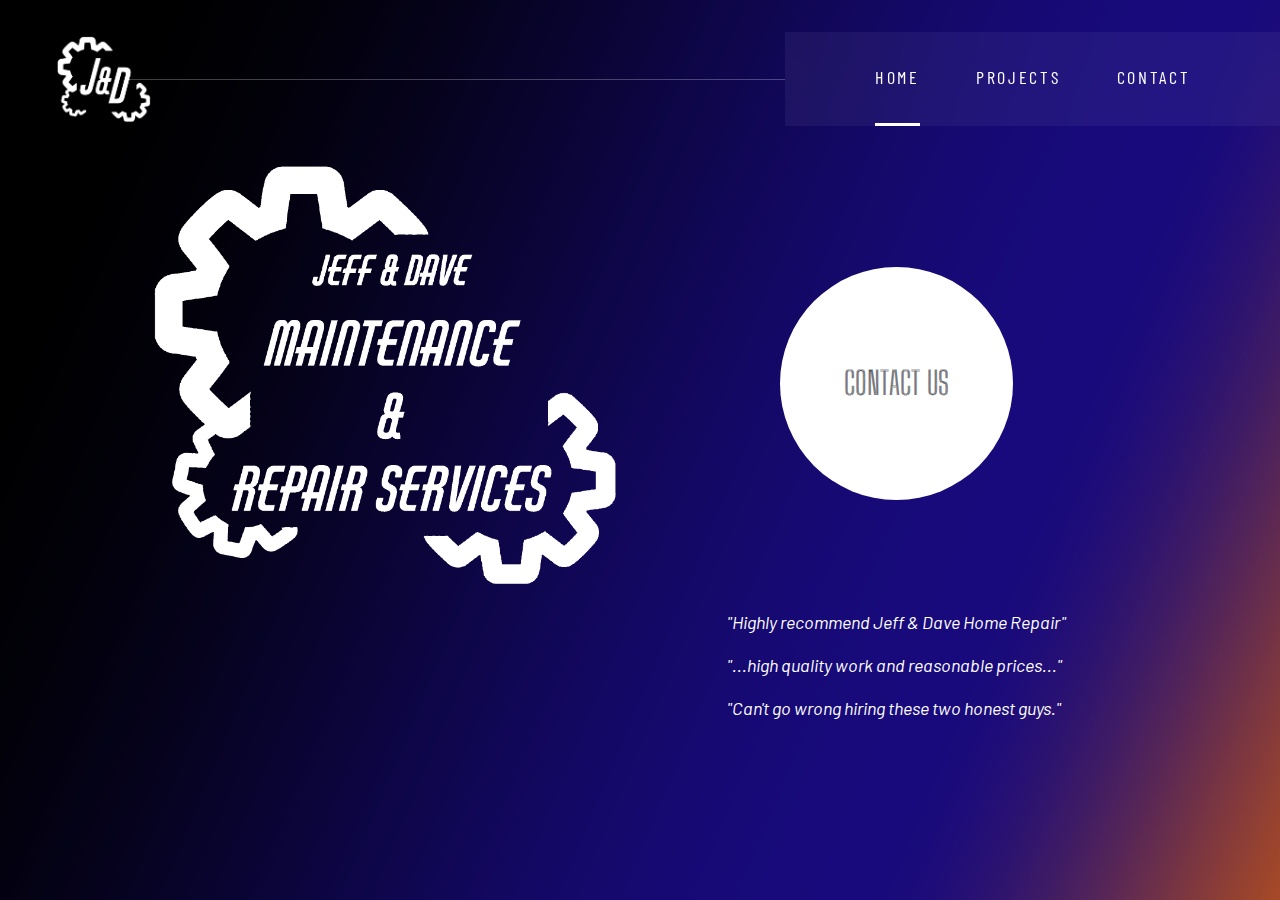
<file: index.html>
<!DOCTYPE html>
<html lang="en">
  <head>
    <meta charset="UTF-8" />
    <meta name="viewport" content="width=device-width, initial-scale=1.0" />
    <link
      rel="icon"
      type="image/png"
      sizes="32x32"
      href="./assets/favicon.ico"
    />
    <!-- Google fonts -->
    <link rel="preconnect" href="https://fonts.googleapis.com" />
    <link rel="preconnect" href="https://fonts.gstatic.com" crossorigin />
    <link
      href="https://fonts.googleapis.com/css2?family=Big+Shoulders+Inline+Display:wght@100;200;300;400;500;600;700;800;900&display=swap"
      rel="stylesheet"
    />
    <link
      href="https://fonts.googleapis.com/css2?family=Barlow+Condensed:wght@400;700&family=Bellefair&family=Barlow:wght@400;700&display=swap"
      rel="stylesheet"
    />
    <!-- Our custom CSS -->
    <link rel="stylesheet" href="index.css" />
    <title>Jeff & Dave</title>

    <script src="./navigation.js" defer></script>
  </head>
  <body class="home">
    <a class="skip-to-content" href="#main">Skip to content</a>
    <header class="primary-header flex">
      <div>
        <a href="index.html">
          <img
            src="./assets/shared/J&DiconWhite.png"
            alt="space tourism logo"
            class="logo"
          />
        </a>
      </div>
      <button
        class="mobile-nav-toggle"
        aria-controls="primary-navigation"
        aria-expanded="false"
      >
        <span class="sr-only">Menu</span>
      </button>
      <nav>
        <ul
          id="primary-navigation"
          data-visible="false"
          class="primary-navigation underline-indicators flex"
        >
          <li class="active">
            <a
              class="ff-sans-cond uppercase text-white letter-spacing-2"
              href="index.html"
              >Home</a
            >
          </li>
          <li>
            <a
              class="ff-sans-cond uppercase text-white letter-spacing-2"
              href="projects.html"
              >Projects</a
            >
          </li>
          <li>
            <a
              class="ff-sans-cond uppercase text-white letter-spacing-2"
              href="contact.html"
              >Contact</a
            >
          </li>
        </ul>
      </nav>
    </header>

    <main id="main" class="grid-container grid-container--home flow">
      <div>
        <!-- <h1 class="text-accent fs-500 ff-sans-cond uppercase letter-spacing-1">
          <span class="d-block fs-900 ff-serif text-white">Jeff & Dave</span>
          Maintenance & Repair Services
        </h1> -->
        <img
          src="./assets/shared/J&Dlogobigwhite.png"
          alt="Jeff And Dave logo"
          class="large-logo"
        />
      </div>
      <div>
        <a
          href="contact.html"
          class="large-button uppercase ff-serif text-dark bg-white"
          >Contact Us</a
        >
      </div>
      <div class="testimonials">
        <div>"Highly recommend Jeff & Dave Home Repair"</div>
        <div>"...high quality work and reasonable prices..."</div>
        <div>"Can't go wrong hiring these two honest guys."</div>
      </div>
    </main>
  </body>
</html>
</file>
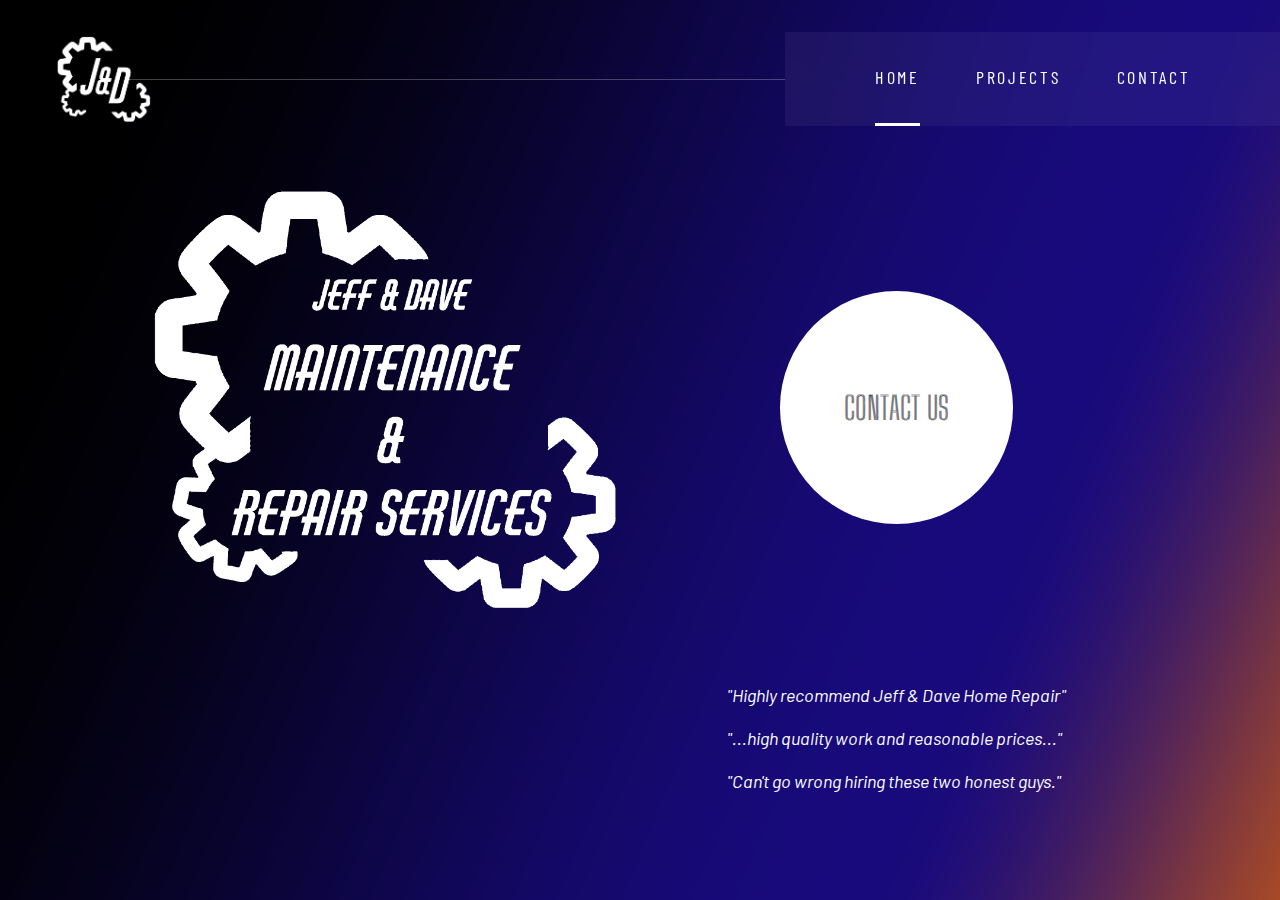
<file: src/index.html>
<!DOCTYPE html>
<html lang="en">
  <head>
    <meta charset="UTF-8" />
    <meta name="viewport" content="width=device-width, initial-scale=1.0" />
    <link
      rel="icon"
      type="image/png"
      sizes="32x32"
      href="./assets/favicon.ico"
    />
    <!-- Google fonts -->
    <link rel="preconnect" href="https://fonts.googleapis.com" />
    <link rel="preconnect" href="https://fonts.gstatic.com" crossorigin />
    <link
      href="https://fonts.googleapis.com/css2?family=Big+Shoulders+Inline+Display:wght@100;200;300;400;500;600;700;800;900&display=swap"
      rel="stylesheet"
    />
    <link
      href="https://fonts.googleapis.com/css2?family=Barlow+Condensed:wght@400;700&family=Bellefair&family=Barlow:wght@400;700&display=swap"
      rel="stylesheet"
    />
    <!-- Our custom CSS -->
    <link rel="stylesheet" href="index.css" />
    <title>Jeff & Dave</title>

    <script src="./navigation.js" defer></script>
  </head>
  <body class="home">
    <a class="skip-to-content" href="#main">Skip to content</a>
    <header class="primary-header flex">
      <div>
        <img
          src="./assets/shared/J&DiconWhite.png"
          alt="space tourism logo"
          class="logo"
        />
      </div>
      <button
        class="mobile-nav-toggle"
        aria-controls="primary-navigation"
        aria-expanded="false"
      >
        <span class="sr-only">Menu</span>
      </button>
      <nav>
        <ul
          id="primary-navigation"
          data-visible="false"
          class="primary-navigation underline-indicators flex"
        >
          <li class="active">
            <a
              class="ff-sans-cond uppercase text-white letter-spacing-2"
              href="index.html"
              >Home</a
            >
          </li>
          <li>
            <a
              class="ff-sans-cond uppercase text-white letter-spacing-2"
              href="projects.html"
              >Projects</a
            >
          </li>
          <li>
            <a
              class="ff-sans-cond uppercase text-white letter-spacing-2"
              href="contact.html"
              >Contact</a
            >
          </li>
        </ul>
      </nav>
    </header>

    <main id="main" class="grid-container grid-container--home flow">
      <div>
        <!-- <h1 class="text-accent fs-500 ff-sans-cond uppercase letter-spacing-1">
          <span class="d-block fs-900 ff-serif text-white">Jeff & Dave</span>
          Maintenance & Repair Services
        </h1> -->
        <img
          src="./assets/shared/J&Dlogobigwhite.png"
          alt="Jeff And Dave logo"
          class="large-logo"
        />
      </div>
      <div>
        <a
          href="contact.html"
          class="large-button uppercase ff-serif text-dark bg-white"
          >Contact Us</a
        >
      </div>
      <div class="testimonials">
        <div>"Highly recommend Jeff & Dave Home Repair"</div>
        <div>"...high quality work and reasonable prices..."</div>
        <div>"Can't go wrong hiring these two honest guys."</div>
      </div>
    </main>
  </body>
</html>
</file>
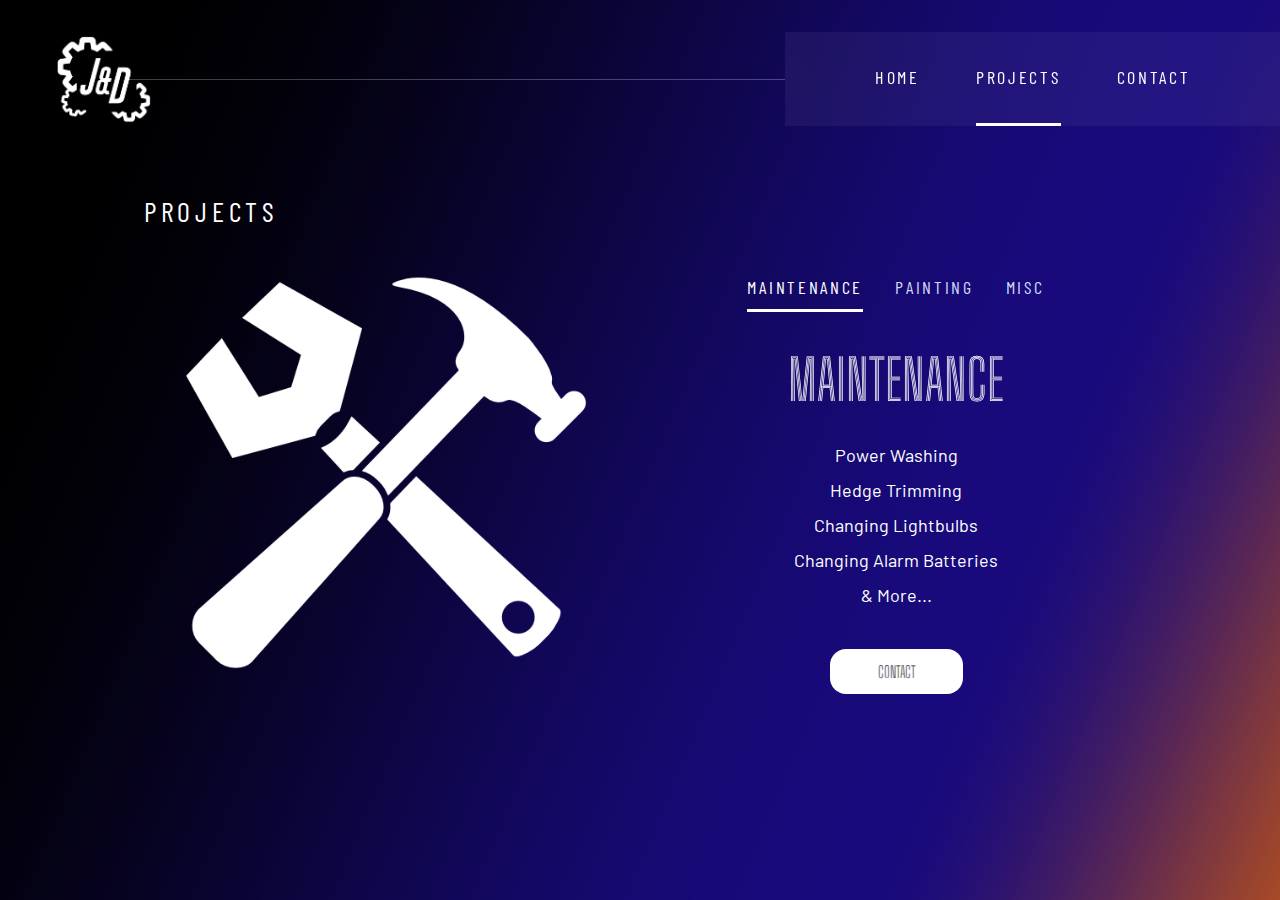
<file: projects.html>
<!DOCTYPE html>
<html lang="en">
<head>
  <meta charset="UTF-8">
  <meta name="viewport" content="width=device-width, initial-scale=1.0">

  <link rel="icon" type="image/png" sizes="32x32" href="./assets/favicon.ico">
  <!-- Google fonts -->
  <link rel="preconnect" href="https://fonts.googleapis.com">
  <link rel="preconnect" href="https://fonts.gstatic.com" crossorigin>
  <link href="https://fonts.googleapis.com/css2?family=Barlow+Condensed:wght@400;700&family=Bellefair&family=Barlow:wght@400;700&display=swap"
      rel="stylesheet">
      <link
      href="https://fonts.googleapis.com/css2?family=Big+Shoulders+Inline+Display:wght@100;200;300;400;500;600;700;800;900&display=swap"
      rel="stylesheet"
    />
  <!-- Our custom CSS -->
  <link rel="stylesheet" href="index.css">
  <title>Jeff & Dave</title>
  <script src="navigation.js" defer></script>
  <script src="tabs.js" defer></script>
</head>

<body class="projects">
  <a class="skip-to-content" href="#main">Skip to content</a>
  <header class="primary-header flex">
    <a href="index.html">
      <img
        src="./assets/shared/J&DiconWhite.png"
        alt="space tourism logo"
        class="logo"
      />
    </a>
    <button class="mobile-nav-toggle" aria-controls="primary-navigation"><span class="sr-only" aria-expanded="false">Menu</span></button>
    <nav>
      <ul
        id="primary-navigation"
        data-visible="false"
        class="primary-navigation underline-indicators flex"
      >
        <li>
          <a
            class="ff-sans-cond uppercase text-white letter-spacing-2"
            href="index.html"
            >Home</a
          >
        </li>
        <li class="active">
          <a
            class="ff-sans-cond uppercase text-white letter-spacing-2"
            href="projects.html"
            >Projects</a
          >
        </li>
        <li>
          <a
            class="ff-sans-cond uppercase text-white letter-spacing-2"
            href="contact.html"
            >Contact</a
          >
        </li>
      </ul>
    </nav>
  </header>
  
  <main id="main" class="grid-container grid-container--projects flow">
    <h1 class="numbered-title">Projects</h1>
    
    <picture id="hammer-image">
      <img src="assets/projects/hammer.png" alt="hammer and wrench" style="filter: invert(100%);">
    </picture>
    <picture hidden id="paintbrush-image">
      <img src="assets/projects/paintbrush.png" alt="paintbrush" style="filter: invert(100%);">
    </picture>
    <picture hidden id="gear-image">
      <img src="assets/projects/gear.png" alt="gear" style="filter: invert(100%);">
    </picture>
    
    
    <div class="tab-list underline-indicators flex" role="tablist" aria-label="projects list">
      <button aria-selected="true" role="tab" aria-controls="maintenance-tab" class="uppercase ff-sans-cond text-accent letter-spacing-2" tabindex="0" data-image="hammer-image">Maintenance</button>
      <button aria-selected="false" role="tab" aria-controls="painting-tab" class="uppercase ff-sans-cond text-accent letter-spacing-2" tabindex="-1" data-image="paintbrush-image">Painting</button>
      <button aria-selected="false" role="tab" aria-controls="misc-tab" class="uppercase ff-sans-cond text-accent letter-spacing-2" tabindex="-1" data-image="gear-image">Misc</button>
  </div>

    <!-- Maintenance -->
    <article class="projects-info flow" id="maintenance-tab" tabindex="0" role="tabpanel">
      <h2 class="fs-700 uppercase ff-serif">Maintenance</h2>

      <div>
        <p>Power Washing</p>
        <p>Hedge Trimming</p>
        <p>Changing Lightbulbs</p>
        <p>Changing Alarm Batteries</p>
        <p>& More...</p>
      </div>
      
      <div class="projects-meta">
        <a
          href="./contact.html"
          class="medium-button uppercase ff-serif text-dark bg-white"
          >Contact</a
        >
      </div>
    </article>
    
    <!-- Painting -->
    <article hidden class="projects-info flow" id="painting-tab" tabindex="0" role="tabpanel">
      <h2 class="fs-700 uppercase ff-serif">Painting</h2>

      <div>
        <p>Interior</p>
        <p>Shutters</p>
        <p>Lamp Posts</p>
        <p>Mailboxes</p>
        <p>& More...</p>
      </div>
      
      <div class="projects-meta">
        <a
          href="./contact.html"
          class="medium-button uppercase ff-serif text-dark bg-white"
          >Contact</a
        >
      </div>
    </article>
    
    <!-- Misc -->
    <article hidden class="projects-info flow" id="misc-tab" tabindex="0" role="tabpanel">
      <h2 class="fs-700 uppercase ff-serif">Misc</h2>

      <div>
        <p>Minor Carpentry</p>
        <p>Minor Plumbing</p>
        <p>Gutter Cleaning</p>
        <p>Gutter Guard Installation</p>
        <p>& More...</p>
      </div>

  <div class="projects-meta">
    <a
      href="./contact.html"
      class="medium-button uppercase ff-serif text-dark bg-white"
      >Contact</a
    >
  </div>
    </article>
    
  </main>
  
<body>


  
</body>
</html>
</file>
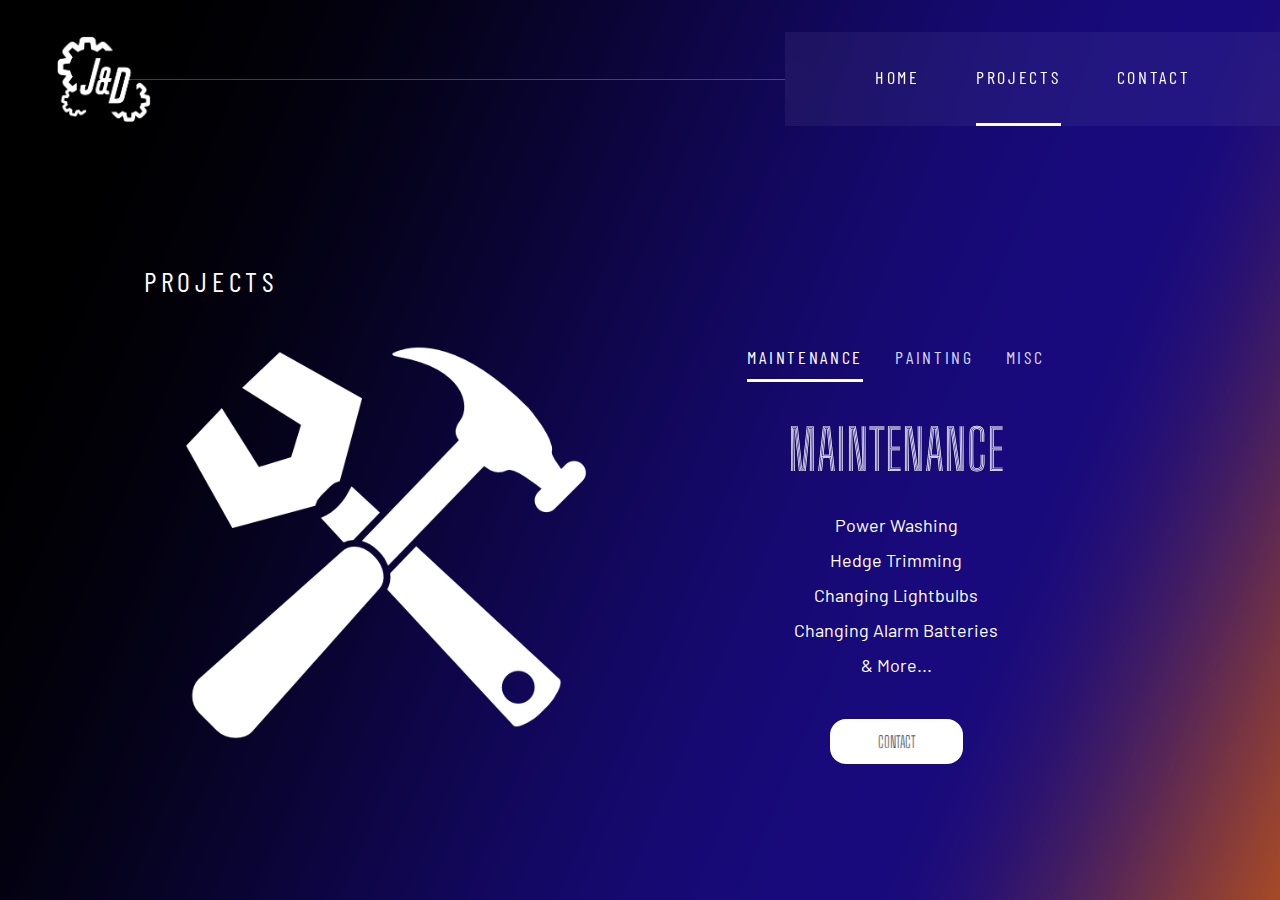
<file: src/projects.html>
<!DOCTYPE html>
<html lang="en">
<head>
  <meta charset="UTF-8">
  <meta name="viewport" content="width=device-width, initial-scale=1.0">

  <link rel="icon" type="image/png" sizes="32x32" href="./assets/favicon.ico">
  <!-- Google fonts -->
  <link rel="preconnect" href="https://fonts.googleapis.com">
  <link rel="preconnect" href="https://fonts.gstatic.com" crossorigin>
  <link href="https://fonts.googleapis.com/css2?family=Barlow+Condensed:wght@400;700&family=Bellefair&family=Barlow:wght@400;700&display=swap"
      rel="stylesheet">
      <link
      href="https://fonts.googleapis.com/css2?family=Big+Shoulders+Inline+Display:wght@100;200;300;400;500;600;700;800;900&display=swap"
      rel="stylesheet"
    />
  <!-- Our custom CSS -->
  <link rel="stylesheet" href="index.css">
  <title>Jeff & Dave</title>
  <script src="navigation.js" defer></script>
  <script src="tabs.js" defer></script>
</head>

<body class="projects">
  <a class="skip-to-content" href="#main">Skip to content</a>
  <header class="primary-header flex">
    <div>
      <img src="./assets/shared/J&DiconWhite.png" alt="space tourism logo" class="logo">
    </div>
    <button class="mobile-nav-toggle" aria-controls="primary-navigation"><span class="sr-only" aria-expanded="false">Menu</span></button>
    <nav>
      <ul
        id="primary-navigation"
        data-visible="false"
        class="primary-navigation underline-indicators flex"
      >
        <li>
          <a
            class="ff-sans-cond uppercase text-white letter-spacing-2"
            href="index.html"
            >Home</a
          >
        </li>
        <li class="active">
          <a
            class="ff-sans-cond uppercase text-white letter-spacing-2"
            href="projects.html"
            >Projects</a
          >
        </li>
        <li>
          <a
            class="ff-sans-cond uppercase text-white letter-spacing-2"
            href="contact.html"
            >Contact</a
          >
        </li>
      </ul>
    </nav>
  </header>
  
  <main id="main" class="grid-container grid-container--projects flow">
    <h1 class="numbered-title">Projects</h1>
    
    <picture id="hammer-image">
      <img src="assets/projects/hammer.png" alt="hammer and wrench" style="filter: invert(100%);">
    </picture>
    <picture hidden id="paintbrush-image">
      <img src="assets/projects/paintbrush.png" alt="paintbrush" style="filter: invert(100%);">
    </picture>
    <picture hidden id="gear-image">
      <img src="assets/projects/gear.png" alt="gear" style="filter: invert(100%);">
    </picture>
    
    
    <div class="tab-list underline-indicators flex" role="tablist" aria-label="projects list">
      <button aria-selected="true" role="tab" aria-controls="maintenance-tab" class="uppercase ff-sans-cond text-accent letter-spacing-2" tabindex="0" data-image="hammer-image">Maintenance</button>
      <button aria-selected="false" role="tab" aria-controls="painting-tab" class="uppercase ff-sans-cond text-accent letter-spacing-2" tabindex="-1" data-image="paintbrush-image">Painting</button>
      <button aria-selected="false" role="tab" aria-controls="misc-tab" class="uppercase ff-sans-cond text-accent letter-spacing-2" tabindex="-1" data-image="gear-image">Misc</button>
  </div>

    <!-- Maintenance -->
    <article class="projects-info flow" id="maintenance-tab" tabindex="0" role="tabpanel">
      <h2 class="fs-700 uppercase ff-serif">Maintenance</h2>

      <div>
        <p>Power Washing</p>
        <p>Hedge Trimming</p>
        <p>Changing Lightbulbs</p>
        <p>Changing Alarm Batteries</p>
        <p>& More...</p>
      </div>
      
      <div class="projects-meta">
        <a
          href="./contact.html"
          class="medium-button uppercase ff-serif text-dark bg-white"
          >Contact</a
        >
      </div>
    </article>
    
    <!-- Painting -->
    <article hidden class="projects-info flow" id="painting-tab" tabindex="0" role="tabpanel">
      <h2 class="fs-700 uppercase ff-serif">Painting</h2>

      <div>
        <p>Interior</p>
        <p>Shutters</p>
        <p>Lamp Posts</p>
        <p>Mailboxes</p>
        <p>& More...</p>
      </div>
      
      <div class="projects-meta">
        <a
          href="./contact.html"
          class="medium-button uppercase ff-serif text-dark bg-white"
          >Contact</a
        >
      </div>
    </article>
    
    <!-- Misc -->
    <article hidden class="projects-info flow" id="misc-tab" tabindex="0" role="tabpanel">
      <h2 class="fs-700 uppercase ff-serif">Misc</h2>

      <div>
        <p>Minor Carpentry</p>
        <p>Minor Plumbing</p>
        <p>Gutter Cleaning</p>
        <p>Gutter Guard Installation</p>
        <p>& More...</p>
      </div>

  <div class="projects-meta">
    <a
      href="./contact.html"
      class="medium-button uppercase ff-serif text-dark bg-white"
      >Contact</a
    >
  </div>
    </article>
    
  </main>
  
<body>


  
</body>
</html>
</file>
<file: index.css>
/* ------------------- */
/* Custom properties   */
/* ------------------- */

:root {
  /* colors */
  --clr-dark: 230 35% 7%;
  --clr-light: 231 77% 90%;
  --clr-white: 0 0% 100%;

  /* font-sizes */
  --fs-900: clamp(5rem, 8vw + 1rem, 9.375rem);
  --fs-800: 3.5rem;
  --fs-700: 1.5rem;
  --fs-600: 1rem;
  --fs-500: 1rem;
  --fs-400: 0.9375rem;
  --fs-300: 1rem;
  --fs-200: 0.875rem;

  /* font-families */
  --ff-serif: "Big Shoulders Inline Display";
  --ff-sans-cond: "Barlow Condensed", sans-serif;
  --ff-sans-normal: "Barlow", sans-serif;
}

@media (min-width: 35em) {
  :root {
    --fs-800: 5rem;
    --fs-700: 2.5rem;
    --fs-600: 1.5rem;
    --fs-500: 1.25rem;
    --fs-400: 1rem;
  }
}

@media (min-width: 45em) {
  :root {
    /* font-sizes */
    --fs-800: 6.25rem;
    --fs-700: 3.5rem;
    --fs-600: 2rem;
    --fs-500: 1.75rem;
    --fs-400: 1.125rem;
  }
}

/* ------------------- */
/* Reset               */
/* ------------------- */

/* https://piccalil.li/blog/a-modern-css-reset/ */

/* Box sizing */
*,
*::before,
*::after {
  box-sizing: border-box;
}

/* Reset margins */
body,
h1,
h2,
h3,
h4,
h5,
p,
figure,
picture {
  margin: 0;
}

h1,
h2,
h3,
h4,
h5,
h6,
p {
  font-weight: 400;
}

/* set up the body */
body {
  font-family: var(--ff-sans-normal);
  font-size: var(--fs-400);
  color: hsl(var(--clr-white));
  background-color: hsl(var(--clr-dark));
  line-height: 1.5;
  min-height: 100vh;

  display: grid;
  grid-template-rows: min-content 0fr;

  overflow-x: hidden;
}

/* make images easier to work with */
img {
  max-width: 100%;
  display: block;
}

/* make form elements easier to work with */
input,
button,
textarea,
select {
  font: inherit;
}

/* remove animations for people who've turned them off */
@media (prefers-reduced-motion: reduce) {
  *,
  *::before,
  *::after {
    animation-duration: 0.01ms !important;
    animation-iteration-count: 1 !important;
    transition-duration: 0.01ms !important;
    scroll-behavior: auto !important;
  }
}

/* ------------------- */
/* Utility classes     */
/* ------------------- */

/* general */

.flex {
  display: flex;
  gap: var(--gap, 1rem);
}

.grid {
  display: grid;
  gap: var(--gap, 1rem);
}

.d-block {
  display: block;
}

.flow > *:where(:not(:first-child)) {
  margin-top: var(--flow-space, 1rem);
}

.flow-space--small {
  --flow-space: 0.5rem;
}

.container {
  padding-inline: 2em;
  margin-inline: auto;
  max-width: 80rem;
}

.sr-only {
  position: absolute;
  width: 1px;
  height: 1px;
  padding: 0;
  margin: -1px;
  overflow: hidden;
  clip: rect(0, 0, 0, 0);
  white-space: nowrap; /* added line */
  border: 0;
}

.skip-to-content {
  position: absolute;
  z-index: 9999;
  background: hsl(var(--clr-white));
  color: hsl(var(--clr-dark));
  padding: 0.5em 1em;
  margin-inline: auto;
  transform: translateY(-100%);
  transition: transform 250ms ease-in;
}

.skip-to-content:focus {
  transform: translateY(0);
}

/* colors */

.bg-dark {
  background-color: hsl(var(--clr-dark));
}
.bg-accent {
  background-color: hsl(var(--clr-light));
}
.bg-white {
  background-color: hsl(var(--clr-white));
}

.text-dark {
  color: hsl(var(--clr-dark));
}
.text-accent {
  color: hsl(var(--clr-light));
}
.text-white {
  color: hsl(var(--clr-white));
}

/* typography */

.ff-serif {
  font-family: var(--ff-serif);
}
.ff-sans-cond {
  font-family: var(--ff-sans-cond);
}
.ff-sans-normal {
  font-family: var(--ff-sans-normal);
}

.letter-spacing-1 {
  letter-spacing: 4.75px;
}
.letter-spacing-2 {
  letter-spacing: 2.7px;
}
.letter-spacing-3 {
  letter-spacing: 2.35px;
}

.uppercase {
  text-transform: uppercase;
}

.fs-900 {
  font-size: var(--fs-900);
}
.fs-800 {
  font-size: var(--fs-800);
}
.fs-700 {
  font-size: var(--fs-700);
}
.fs-600 {
  font-size: var(--fs-600);
}
.fs-500 {
  font-size: var(--fs-500);
}
.fs-400 {
  font-size: var(--fs-400);
}
.fs-300 {
  font-size: var(--fs-300);
}
.fs-200 {
  font-size: var(--fs-200);
}

.fs-900,
.fs-800,
.fs-700,
.fs-600 {
  line-height: 1.1;
}

.numbered-title {
  font-family: var(--ff-sans-cond);
  font-size: var(--fs-500);
  text-transform: uppercase;
  letter-spacing: 4.72px;
}

.numbered-title span {
  margin-right: 0.5em;
  font-weight: 700;
  color: hsl(var(--clr-white) / 0.25);
}

/* ------------------- */
/* Compontents         */
/* ------------------- */

.large-button {
  font-size: 2rem;
  position: relative;
  z-index: 1;
  display: inline-grid;
  place-items: center;
  padding: 0 2em;
  border-radius: 50%;
  aspect-ratio: 1;
  text-decoration: none;
}

.large-button::after {
  content: "";
  position: absolute;
  z-index: -1;
  width: 100%;
  height: 100%;
  background: hsl(var(--clr-white) / 0.1);
  border-radius: 50%;
  opacity: 0;
  transition: opacity 500ms linear, transform 750ms ease-in-out;
}

.large-button:hover::after,
.large-button:focus::after {
  opacity: 1;
  transform: scale(1.5);
}

.medium-button {
  font-size: 1rem;
  position: relative;
  z-index: 1;
  display: inline-grid;
  place-items: center;
  padding: 0 3em;
  border-radius: 1rem;
  aspect-ratio: 3;
  text-decoration: none;
}

.medium-button::after {
  content: "";
  position: absolute;
  z-index: -1;
  width: 100%;
  height: 100%;
  background: hsl(var(--clr-white) / 0.1);
  border-radius: 1rem;
  opacity: 0;
  transition: opacity 500ms linear, transform 750ms ease-in-out;
}

.medium-button:hover::after,
.medium-button:focus::after {
  opacity: 1;
  transform: scale(1.5);
}

/* primary-header */

.logo {
  margin: 1.5rem clamp(1.5rem, 5vw, 3.5rem);
  width: 6rem;
}

.primary-header {
  justify-content: space-between;
  align-items: center;
}

.primary-navigation {
  --gap: clamp(1.5rem, 5vw, 3.5rem);
  --underline-gap: 2rem;
  list-style: none;
  padding: 0;
  margin: 0;
  background: hsl(var(--clr-white) / 0.05);
  backdrop-filter: blur(1.5rem);
}

.primary-navigation a {
  text-decoration: none;
}

.primary-navigation a > span {
  font-weight: 700;
  margin-right: 0.5em;
}

.mobile-nav-toggle {
  display: none;
}

@media (max-width: 35rem) {
  .primary-navigation {
    background: hsl(var(--clr-dark) / 0.9);
  }

  @supports ((backdrop-filter: none)) {
    .primary-navigation {
      background: hsl(var(--clr-white) / 0.05);
      backdrop-filter: blur(1.5rem);
    }
  }

  .large-button {
    font-size: 1.3rem;
  }

  .logo {
    margin: 1.5rem clamp(1.5rem, 5vw, 3.5rem);
    width: 3rem;
  }

  .primary-navigation {
    --underline-gap: 0.5rem;
    position: fixed;
    z-index: 1000;
    inset: 0 0 0 30%;
    list-style: none;
    padding: min(20rem, 15vh) 2rem;
    margin: 0;
    flex-direction: column;
    transform: translateX(100%);
    transition: transform 500ms ease-in-out;
  }

  .primary-navigation[data-visible="true"] {
    transform: translateX(0);
  }

  .primary-navigation.underline-indicators > .active {
    border: 0;
  }

  .primary-navigation a {
    font-size: var(--fs-700);
  }

  .mobile-nav-toggle {
    display: block;
    position: absolute;
    z-index: 2000;
    right: 1rem;
    top: 2rem;
    background: transparent;
    background-image: url(./assets/shared/icon-hamburger.svg);
    background-repeat: no-repeat;
    background-position: center;
    width: 1.5rem;
    aspect-ratio: 1;
    border: 0;
  }

  .mobile-nav-toggle[aria-expanded="true"] {
    background-image: url(./assets/shared/icon-close.svg);
  }

  .mobile-nav-toggle:focus-visible {
    outline: 5px solid white;
    outline-offset: 5px;
  }
}

@media (min-width: 35em) {
  .primary-navigation {
    padding-inline: clamp(3rem, 7vw, 7rem);
  }
}

@media (min-width: 35em) and (max-width: 44.999em) {
  .primary-navigation a > span {
    display: none;
  }
}

@media (min-width: 45em) {
  .primary-header::after {
    content: "";
    display: block;
    position: relative;
    height: 1px;
    width: 100%;
    margin-right: -2.5rem;
    background: hsl(var(--clr-white) / 0.25);
    order: 1;
  }

  nav {
    order: 2;
  }

  .primary-navigation {
    margin-block: 2rem;
  }
}

.underline-indicators > * {
  cursor: pointer;
  padding: var(--underline-gap, 0.5rem) 0;
  border: 0;
  border-bottom: 0.2rem solid hsl(var(--clr-white) / 0);
  background-color: transparent;
}

.underline-indicators > *:hover,
.underline-indicators > *:focus {
  border-color: hsl(var(--clr-white) / 0.5);
}

.underline-indicators > .active,
.underline-indicators > [aria-selected="true"] {
  color: hsl(var(--clr-white) / 1);
  border-color: hsl(var(--clr-white) / 1);
}

.tab-list {
  --gap: 2rem;
}

.dot-indicators > * {
  cursor: pointer;
  border: 0;
  border-radius: 50%;
  padding: 0.5em;
  background-color: hsl(var(--clr-white) / 0.25);
}

.dot-indicators > *:hover,
.dot-indicators > *:focus {
  background-color: hsl(var(--clr-white) / 0.5);
}

.dot-indicators > [aria-selected="true"] {
  background-color: hsl(var(--clr-white) / 1);
}

/* ----------------------------- */
/* Page specific background      */
/* ----------------------------- */
body {
  background-size: cover;
  background-position: bottom center;
}
/* home */
.home {
  /* background-image: url(./assets/home/background-home-mobile.jpg); */
  background-image: url(./assets/shared/cool-background.png);
}

@media (min-width: 35rem) {
  .home {
    background-position: center center;
    /* background-image: url(./assets/home/background-home-tablet.jpg); */
    background-image: url(./assets/shared/cool-background.png);
  }
}

@media (min-width: 45rem) {
  .home {
    /* background-image: url(./assets/home/background-home-desktop.jpg); */
    background-image: url(./assets/shared/cool-background.png);
  }
}

/* projects */
.projects {
  /* background-image: url(./assets/projects/background-projects-mobile.jpg); */
  background-image: url(./assets/shared/cool-background.png);
}

@media (min-width: 35rem) {
  .projects {
    background-position: center center;
    /* background-image: url(./assets/projects/background-projects-tablet.jpg); */
    background-image: url(./assets/shared/cool-background.png);
  }
}

@media (min-width: 45rem) {
  .projects {
    /* background-image: url(./assets/projects/background-projects-desktop.jpg); */
    background-image: url(./assets/shared/cool-background.png);
  }
}

/* contact */
.contact {
  /* background-image: url(./assets/contact/background-contact-mobile.jpg); */
  background-image: url(./assets/shared/cool-background.png);
}

@media (min-width: 35rem) {
  .contact {
    background-position: center center;
    /* background-image: url(./assets/contact/background-contact-tablet.jpg); */
    background-image: url(./assets/shared/cool-background.png);
  }
}

@media (min-width: 45rem) {
  .contact {
    /* background-image: url(./assets/contact/background-contact-desktop.jpg); */
    background-image: url(./assets/shared/cool-background.png);
  }
}

/* ----------------------------- */
/* Layout                        */
/* ----------------------------- */

.grid-container {
  text-align: center;
  display: grid;
  place-items: center;
  padding-inline: 1rem;
  padding-bottom: 4rem;
}

.grid-container p:not([class]) {
  max-width: 50ch;
}

.numbered-title {
  grid-area: title;
}

.grid-container--home {
  animation: home-animation 2.5s ease-in-out;
}

/* projects layout */

.grid-container--projects {
  --flow-space: 2rem;
  grid-template-areas:
    "title"
    "image"
    "tabs"
    "content";
}

.grid-container--projects > picture {
  grid-area: image;
  max-width: 60%;
  align-self: start;
}

.grid-container--projects > .tab-list {
  grid-area: tabs;
}

.grid-container--projects > .projects-info {
  grid-area: content;
  text-align: center;
}

.projects-info p {
  margin: 0.5rem;
}

.projects-meta {
  flex-direction: column;
  /* border-top: 1px solid hsl(var(--clr-white) / 0.1); */
  /* padding-top: 2.5rem; */
  margin-top: 2.5rem;
}

.projects-meta p {
  font-size: 1.75rem;
}

/* contact layout */

.grid-container--contact {
  --flow-space: 2rem;
  grid-template-areas:
    "title"
    "image"
    "tabs"
    "content";
}

@media (max-width: 45rem) {
  .grid-container--contact {
    --flow-space: 2rem;
    grid-template-areas:
      "content"
      "image";
  }

  .contact-title {
    display: none;
  }
}

.grid-container--contact > picture,
.grid-container--contact > .contact-form {
  grid-area: image;
  max-width: 60%;
  border-bottom: 1px solid hsl(var(--clr-white) / 0.1);
}

.grid-container--contact > .dot-indicators {
  grid-area: tabs;
}

.grid-container--contact > .contact-details {
  grid-area: content;
}

.contact-details h2 {
  color: hsl(var(--clr-white) / 0.5);
}

.testimonials {
  font-style: italic;
  display: flex;
  justify-content: space-evenly;
}

@media (min-width: 35em) {
  .numbered-title {
    justify-self: start;
    margin-top: 2rem;
  }

  .projects-meta {
    flex-direction: row;
    justify-content: space-evenly;
  }

  .grid-container--contact {
    padding-bottom: 0;
    grid-template-areas:
      "title"
      "content"
      "tabs"
      "image";
  }

  .testimonials {
    display: block;
  }

  .testimonials div {
    padding-bottom: 1rem;
  }
}

@media (min-width: 45em) {
  .grid-container {
    text-align: left;
    column-gap: var(--container-gap, 2rem);
    grid-template-columns: minmax(1rem, 1fr) repeat(2, minmax(0, 30rem)) minmax(
        1rem,
        1fr
      );
  }

  .grid-container--home {
    /* padding-bottom: max(6rem, 20vh); */
    /* align-items: end; */
  }

  .grid-container--home > *:first-child {
    grid-column: 2;
  }

  .grid-container--home > *:last-child {
    grid-column: 3;
  }

  .grid-container--projects {
    justify-items: center;
    align-content: center;
    grid-template-areas:
      ". title title ."
      ". image tabs ."
      ". image content .";
  }

  .grid-container--projects > picture {
    max-width: 90%;
  }

  .projects-meta {
    --gap: min(6vw, 6rem);
    justify-content: center;
  }

  .grid-container--contact {
    grid-template-columns: minmax(1rem, 1fr) minmax(0, 37rem) minmax(0, 23rem) minmax(
        1rem,
        1fr
      );
    justify-items: center;
    grid-template-areas:
      ". title title ."
      ". content image ."
      ". tabs image .";
  }

  .grid-container--contact > .dot-indicators {
    justify-self: start;
  }

  .grid-container--contact > picture,
  .grid-container--contact > .contact-form {
    grid-column: span 2;
    align-self: start;
    max-width: 90%;
  }
}

form {
  display: grid;
  place-content: center;
}

form input,
form label,
form textarea {
  padding: 1rem;
  border-radius: 10px;
}

.submit-button {
  padding: 0;
  margin: 1rem;
}

@keyframes home-animation {
  from {
    opacity: 0;
  }

  to {
    opacity: 100%;
  }
}

.contact-form input:focus,
.contact-form textarea:focus {
  animation: input-animation 500ms ease-in-out;
  box-shadow: 0 0 0 5px #acadbc, 0 0 0 10px #9b9ece, 0 0 0 15px #6665dd;
}

@keyframes input-animation {
  0% {
    box-shadow: 0 0 0 0 rgb(0, 0, 0);
  }

  80% {
    box-shadow: 0 0 0 7px #acadbc, 0 0 0 13px #9b9ece, 0 0 0 19px #6665dd;
  }

  100% {
    box-shadow: 0 0 0 5px #acadbc, 0 0 0 10px #9b9ece, 0 0 0 15px #6665dd;
  }
}

@media (max-width: 35rem) {
  .large-logo {
    width: 18rem;
  }
}
</file>
<file: src/index.css>
/* ------------------- */
/* Custom properties   */
/* ------------------- */

:root {
  /* colors */
  --clr-dark: 230 35% 7%;
  --clr-light: 231 77% 90%;
  --clr-white: 0 0% 100%;

  /* font-sizes */
  --fs-900: clamp(5rem, 8vw + 1rem, 9.375rem);
  --fs-800: 3.5rem;
  --fs-700: 1.5rem;
  --fs-600: 1rem;
  --fs-500: 1rem;
  --fs-400: 0.9375rem;
  --fs-300: 1rem;
  --fs-200: 0.875rem;

  /* font-families */
  --ff-serif: "Big Shoulders Inline Display";
  --ff-sans-cond: "Barlow Condensed", sans-serif;
  --ff-sans-normal: "Barlow", sans-serif;
}

@media (min-width: 35em) {
  :root {
    --fs-800: 5rem;
    --fs-700: 2.5rem;
    --fs-600: 1.5rem;
    --fs-500: 1.25rem;
    --fs-400: 1rem;
  }
}

@media (min-width: 45em) {
  :root {
    /* font-sizes */
    --fs-800: 6.25rem;
    --fs-700: 3.5rem;
    --fs-600: 2rem;
    --fs-500: 1.75rem;
    --fs-400: 1.125rem;
  }
}

/* ------------------- */
/* Reset               */
/* ------------------- */

/* https://piccalil.li/blog/a-modern-css-reset/ */

/* Box sizing */
*,
*::before,
*::after {
  box-sizing: border-box;
}

/* Reset margins */
body,
h1,
h2,
h3,
h4,
h5,
p,
figure,
picture {
  margin: 0;
}

h1,
h2,
h3,
h4,
h5,
h6,
p {
  font-weight: 400;
}

/* set up the body */
body {
  font-family: var(--ff-sans-normal);
  font-size: var(--fs-400);
  color: hsl(var(--clr-white));
  background-color: hsl(var(--clr-dark));
  line-height: 1.5;
  min-height: 100vh;

  display: grid;
  grid-template-rows: min-content 1fr;

  overflow-x: hidden;
}

/* make images easier to work with */
img,
picutre {
  max-width: 100%;
  display: block;
}

/* make form elements easier to work with */
input,
button,
textarea,
select {
  font: inherit;
}

/* remove animations for people who've turned them off */
@media (prefers-reduced-motion: reduce) {
  *,
  *::before,
  *::after {
    animation-duration: 0.01ms !important;
    animation-iteration-count: 1 !important;
    transition-duration: 0.01ms !important;
    scroll-behavior: auto !important;
  }
}

/* ------------------- */
/* Utility classes     */
/* ------------------- */

/* general */

.flex {
  display: flex;
  gap: var(--gap, 1rem);
}

.grid {
  display: grid;
  gap: var(--gap, 1rem);
}

.d-block {
  display: block;
}

.flow > *:where(:not(:first-child)) {
  margin-top: var(--flow-space, 1rem);
}

.flow-space--small {
  --flow-space: 0.5rem;
}

.container {
  padding-inline: 2em;
  margin-inline: auto;
  max-width: 80rem;
}

.sr-only {
  position: absolute;
  width: 1px;
  height: 1px;
  padding: 0;
  margin: -1px;
  overflow: hidden;
  clip: rect(0, 0, 0, 0);
  white-space: nowrap; /* added line */
  border: 0;
}

.skip-to-content {
  position: absolute;
  z-index: 9999;
  background: hsl(var(--clr-white));
  color: hsl(var(--clr-dark));
  padding: 0.5em 1em;
  margin-inline: auto;
  transform: translateY(-100%);
  transition: transform 250ms ease-in;
}

.skip-to-content:focus {
  transform: translateY(0);
}

/* colors */

.bg-dark {
  background-color: hsl(var(--clr-dark));
}
.bg-accent {
  background-color: hsl(var(--clr-light));
}
.bg-white {
  background-color: hsl(var(--clr-white));
}

.text-dark {
  color: hsl(var(--clr-dark));
}
.text-accent {
  color: hsl(var(--clr-light));
}
.text-white {
  color: hsl(var(--clr-white));
}

/* typography */

.ff-serif {
  font-family: var(--ff-serif);
}
.ff-sans-cond {
  font-family: var(--ff-sans-cond);
}
.ff-sans-normal {
  font-family: var(--ff-sans-normal);
}

.letter-spacing-1 {
  letter-spacing: 4.75px;
}
.letter-spacing-2 {
  letter-spacing: 2.7px;
}
.letter-spacing-3 {
  letter-spacing: 2.35px;
}

.uppercase {
  text-transform: uppercase;
}

.fs-900 {
  font-size: var(--fs-900);
}
.fs-800 {
  font-size: var(--fs-800);
}
.fs-700 {
  font-size: var(--fs-700);
}
.fs-600 {
  font-size: var(--fs-600);
}
.fs-500 {
  font-size: var(--fs-500);
}
.fs-400 {
  font-size: var(--fs-400);
}
.fs-300 {
  font-size: var(--fs-300);
}
.fs-200 {
  font-size: var(--fs-200);
}

.fs-900,
.fs-800,
.fs-700,
.fs-600 {
  line-height: 1.1;
}

.numbered-title {
  font-family: var(--ff-sans-cond);
  font-size: var(--fs-500);
  text-transform: uppercase;
  letter-spacing: 4.72px;
}

.numbered-title span {
  margin-right: 0.5em;
  font-weight: 700;
  color: hsl(var(--clr-white) / 0.25);
}

/* ------------------- */
/* Compontents         */
/* ------------------- */

.large-button {
  font-size: 2rem;
  position: relative;
  z-index: 1;
  display: inline-grid;
  place-items: center;
  padding: 0 2em;
  border-radius: 50%;
  aspect-ratio: 1;
  text-decoration: none;
}

.large-button::after {
  content: "";
  position: absolute;
  z-index: -1;
  width: 100%;
  height: 100%;
  background: hsl(var(--clr-white) / 0.1);
  border-radius: 50%;
  opacity: 0;
  transition: opacity 500ms linear, transform 750ms ease-in-out;
}

.large-button:hover::after,
.large-button:focus::after {
  opacity: 1;
  transform: scale(1.5);
}

.medium-button {
  font-size: 1rem;
  position: relative;
  z-index: 1;
  display: inline-grid;
  place-items: center;
  padding: 0 3em;
  border-radius: 1rem;
  aspect-ratio: 3;
  text-decoration: none;
}

.medium-button::after {
  content: "";
  position: absolute;
  z-index: -1;
  width: 100%;
  height: 100%;
  background: hsl(var(--clr-white) / 0.1);
  border-radius: 1rem;
  opacity: 0;
  transition: opacity 500ms linear, transform 750ms ease-in-out;
}

.medium-button:hover::after,
.medium-button:focus::after {
  opacity: 1;
  transform: scale(1.5);
}

/* primary-header */

.logo {
  margin: 1.5rem clamp(1.5rem, 5vw, 3.5rem);
  width: 6rem;
}

.primary-header {
  justify-content: space-between;
  align-items: center;
}

.primary-navigation {
  --gap: clamp(1.5rem, 5vw, 3.5rem);
  --underline-gap: 2rem;
  list-style: none;
  padding: 0;
  margin: 0;
  background: hsl(var(--clr-white) / 0.05);
  backdrop-filter: blur(1.5rem);
}

.primary-navigation a {
  text-decoration: none;
}

.primary-navigation a > span {
  font-weight: 700;
  margin-right: 0.5em;
}

.mobile-nav-toggle {
  display: none;
}

@media (max-width: 35rem) {
  .primary-navigation {
    --underline-gap: 0.5rem;
    position: fixed;
    z-index: 1000;
    inset: 0 0 0 30%;
    list-style: none;
    padding: min(20rem, 15vh) 2rem;
    margin: 0;
    flex-direction: column;
    transform: translateX(100%);
    transition: transform 500ms ease-in-out;
  }

  .primary-navigation[data-visible="true"] {
    transform: translateX(0);
  }

  .primary-navigation.underline-indicators > .active {
    border: 0;
  }

  .mobile-nav-toggle {
    display: block;
    position: absolute;
    z-index: 2000;
    right: 1rem;
    top: 2rem;
    background: transparent;
    background-image: url(./assets/shared/icon-hamburger.svg);
    background-repeat: no-repeat;
    background-position: center;
    width: 1.5rem;
    aspect-ratio: 1;
    border: 0;
  }

  .mobile-nav-toggle[aria-expanded="true"] {
    background-image: url(./assets/shared/icon-close.svg);
  }

  .mobile-nav-toggle:focus-visible {
    outline: 5px solid white;
    outline-offset: 5px;
  }
}

@media (min-width: 35em) {
  .primary-navigation {
    padding-inline: clamp(3rem, 7vw, 7rem);
  }
}

@media (min-width: 35em) and (max-width: 44.999em) {
  .primary-navigation a > span {
    display: none;
  }
}

@media (min-width: 45em) {
  .primary-header::after {
    content: "";
    display: block;
    position: relative;
    height: 1px;
    width: 100%;
    margin-right: -2.5rem;
    background: hsl(var(--clr-white) / 0.25);
    order: 1;
  }

  nav {
    order: 2;
  }

  .primary-navigation {
    margin-block: 2rem;
  }
}

.underline-indicators > * {
  cursor: pointer;
  padding: var(--underline-gap, 0.5rem) 0;
  border: 0;
  border-bottom: 0.2rem solid hsl(var(--clr-white) / 0);
  background-color: transparent;
}

.underline-indicators > *:hover,
.underline-indicators > *:focus {
  border-color: hsl(var(--clr-white) / 0.5);
}

.underline-indicators > .active,
.underline-indicators > [aria-selected="true"] {
  color: hsl(var(--clr-white) / 1);
  border-color: hsl(var(--clr-white) / 1);
}

.tab-list {
  --gap: 2rem;
}

.dot-indicators > * {
  cursor: pointer;
  border: 0;
  border-radius: 50%;
  padding: 0.5em;
  background-color: hsl(var(--clr-white) / 0.25);
}

.dot-indicators > *:hover,
.dot-indicators > *:focus {
  background-color: hsl(var(--clr-white) / 0.5);
}

.dot-indicators > [aria-selected="true"] {
  background-color: hsl(var(--clr-white) / 1);
}

/* ----------------------------- */
/* Page specific background      */
/* ----------------------------- */
body {
  background-size: cover;
  background-position: bottom center;
}
/* home */
.home {
  /* background-image: url(./assets/home/background-home-mobile.jpg); */
  background-image: url(./assets/shared/cool-background.png);
}

@media (min-width: 35rem) {
  .home {
    background-position: center center;
    /* background-image: url(./assets/home/background-home-tablet.jpg); */
    background-image: url(./assets/shared/cool-background.png);
  }
}

@media (min-width: 45rem) {
  .home {
    /* background-image: url(./assets/home/background-home-desktop.jpg); */
    background-image: url(./assets/shared/cool-background.png);
  }
}

/* projects */
.projects {
  /* background-image: url(./assets/projects/background-projects-mobile.jpg); */
  background-image: url(./assets/shared/cool-background.png);
}

@media (min-width: 35rem) {
  .projects {
    background-position: center center;
    /* background-image: url(./assets/projects/background-projects-tablet.jpg); */
    background-image: url(./assets/shared/cool-background.png);
  }
}

@media (min-width: 45rem) {
  .projects {
    /* background-image: url(./assets/projects/background-projects-desktop.jpg); */
    background-image: url(./assets/shared/cool-background.png);
  }
}

/* contact */
.contact {
  /* background-image: url(./assets/contact/background-contact-mobile.jpg); */
  background-image: url(./assets/shared/cool-background.png);
}

@media (min-width: 35rem) {
  .contact {
    background-position: center center;
    /* background-image: url(./assets/contact/background-contact-tablet.jpg); */
    background-image: url(./assets/shared/cool-background.png);
  }
}

@media (min-width: 45rem) {
  .contact {
    /* background-image: url(./assets/contact/background-contact-desktop.jpg); */
    background-image: url(./assets/shared/cool-background.png);
  }
}

/* ----------------------------- */
/* Layout                        */
/* ----------------------------- */

.grid-container {
  text-align: center;
  display: grid;
  place-items: center;
  padding-inline: 1rem;
  padding-bottom: 4rem;
}

.grid-container p:not([class]) {
  max-width: 50ch;
}

.numbered-title {
  grid-area: title;
}

.grid-container--home {
  animation: home-animation 2.5s ease-in-out;
}

/* projects layout */

.grid-container--projects {
  --flow-space: 2rem;
  grid-template-areas:
    "title"
    "image"
    "tabs"
    "content";
}

.grid-container--projects > picture {
  grid-area: image;
  max-width: 60%;
  align-self: start;
}

.grid-container--projects > .tab-list {
  grid-area: tabs;
}

.grid-container--projects > .projects-info {
  grid-area: content;
  text-align: center;
}

.projects-info p {
  margin: 0.5rem;
}

.projects-meta {
  flex-direction: column;
  /* border-top: 1px solid hsl(var(--clr-white) / 0.1); */
  /* padding-top: 2.5rem; */
  margin-top: 2.5rem;
}

.projects-meta p {
  font-size: 1.75rem;
}

/* contact layout */

.grid-container--contact {
  --flow-space: 2rem;
  grid-template-areas:
    "title"
    "image"
    "tabs"
    "content";
}

.grid-container--contact > picture,
.grid-container--contact > .contact-form {
  grid-area: image;
  max-width: 60%;
  border-bottom: 1px solid hsl(var(--clr-white) / 0.1);
}

.grid-container--contact > .dot-indicators {
  grid-area: tabs;
}

.grid-container--contact > .contact-details {
  grid-area: content;
}

.contact-details h2 {
  color: hsl(var(--clr-white) / 0.5);
}

.testimonials {
  font-style: italic;
  display: flex;
  justify-content: space-evenly;
}

@media (min-width: 35em) {
  .numbered-title {
    justify-self: start;
    margin-top: 2rem;
  }

  .projects-meta {
    flex-direction: row;
    justify-content: space-evenly;
  }

  .grid-container--contact {
    padding-bottom: 0;
    grid-template-areas:
      "title"
      "content"
      "tabs"
      "image";
  }

  .testimonials {
    display: block;
  }

  .testimonials div {
    padding-bottom: 1rem;
  }
}

@media (min-width: 45em) {
  .grid-container {
    text-align: left;
    column-gap: var(--container-gap, 2rem);
    grid-template-columns: minmax(1rem, 1fr) repeat(2, minmax(0, 30rem)) minmax(
        1rem,
        1fr
      );
  }

  .grid-container--home {
    /* padding-bottom: max(6rem, 20vh); */
    /* align-items: end; */
  }

  .grid-container--home > *:first-child {
    grid-column: 2;
  }

  .grid-container--home > *:last-child {
    grid-column: 3;
  }

  .grid-container--projects {
    justify-items: center;
    align-content: center;
    grid-template-areas:
      ". title title ."
      ". image tabs ."
      ". image content .";
  }

  .grid-container--projects > picture {
    max-width: 90%;
  }

  .projects-meta {
    --gap: min(6vw, 6rem);
    justify-content: center;
  }

  .grid-container--contact {
    grid-template-columns: minmax(1rem, 1fr) minmax(0, 37rem) minmax(0, 23rem) minmax(
        1rem,
        1fr
      );
    justify-items: center;
    grid-template-areas:
      ". title title ."
      ". content image ."
      ". tabs image .";
  }

  .grid-container--contact > .dot-indicators {
    justify-self: start;
  }

  .grid-container--contact > picture,
  .grid-container--contact > .contact-form {
    grid-column: span 2;
    align-self: start;
    max-width: 90%;
  }
}

form {
  display: grid;
  place-content: center;
}

form input,
form label,
form textarea {
  padding: 1rem;
  border-radius: 10px;
}

.submit-button {
  padding: 0;
  margin: 1rem;
}

@keyframes home-animation {
  from {
    opacity: 0;
  }

  to {
    opacity: 100%;
  }
}
</file>
